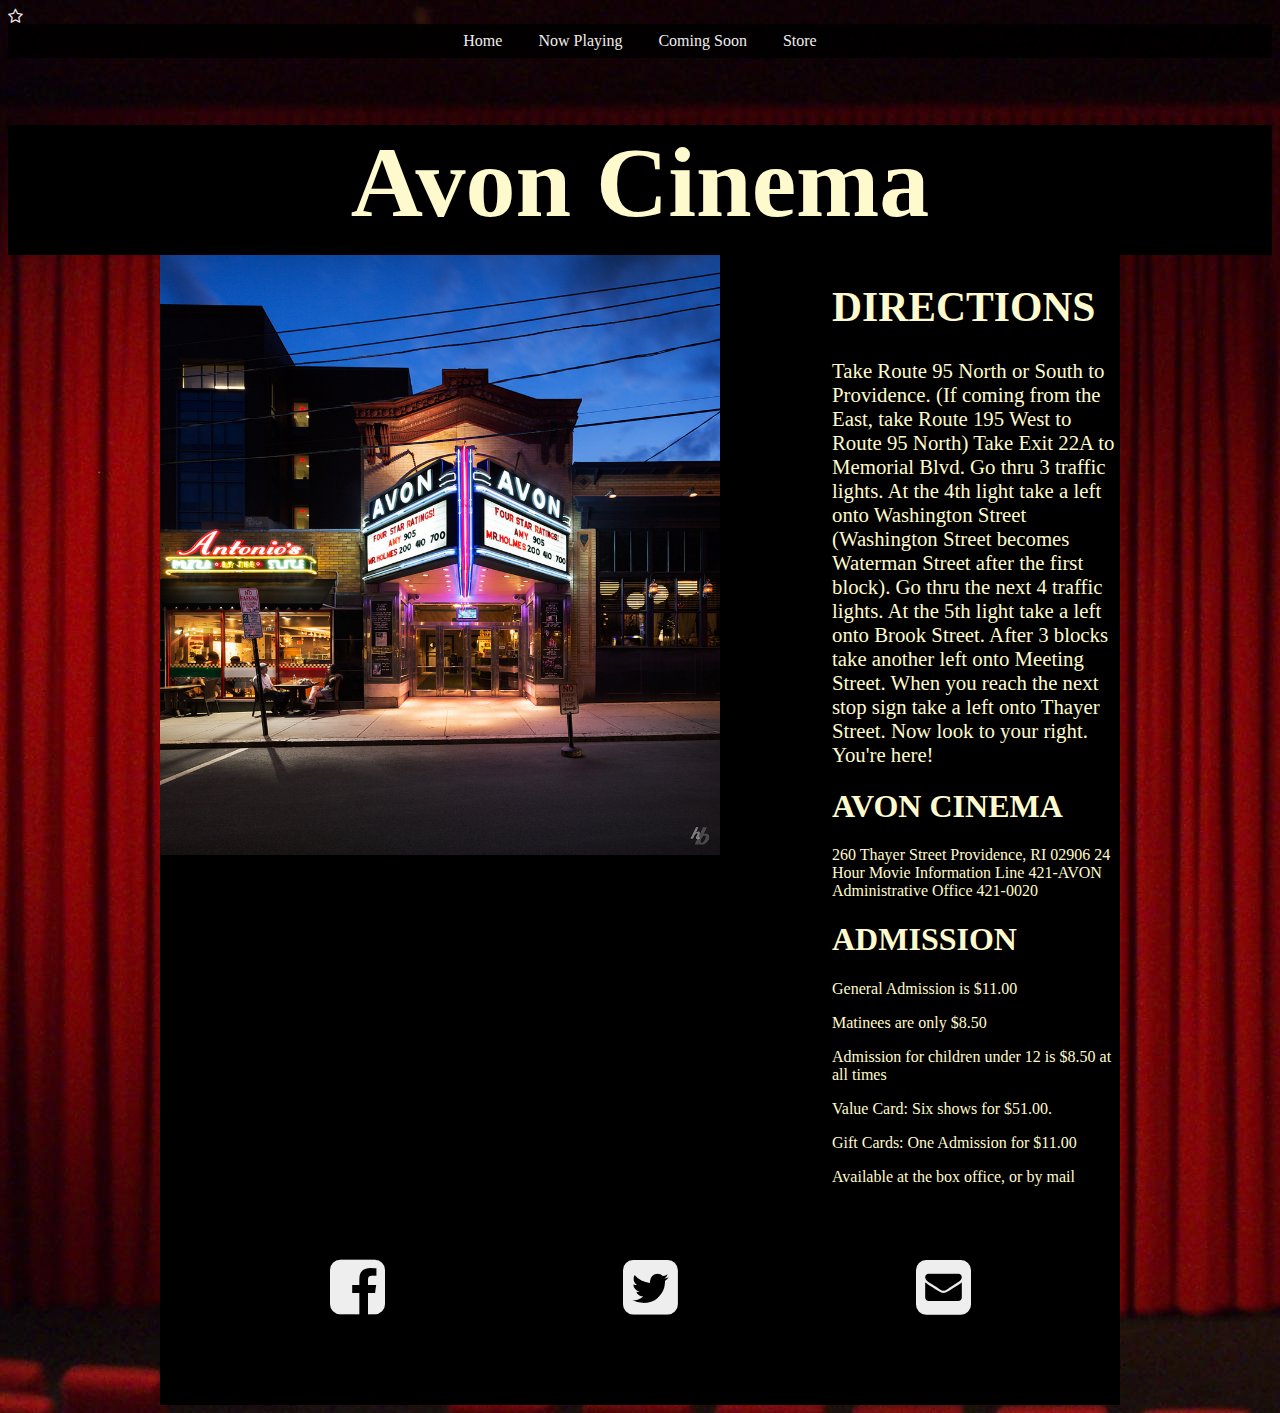
<file: index.html>
<html lang="en">
<head>
	<meta charset="UTF-8">
	<meta name="viewport" content="width=device-width, initial-scale=1.0">
<link href="css/font-awesome.css" rel="stylesheet">
<link href="css/style.css" rel="stylesheet">

<link href="https://fonts.googleapis.com/css?family=Bungee+Inline|Diplomata|Passion+One|Righteous|Scada" rel="stylesheet">

<i class="fa fa-star-o" aria-hidden="true"></i>



</head>

<body background="img/redcurtains.jpg">

<!-- Add a navButton class that contains the hamburger/nav icon from the FontAwesome collection. -->

<!-- In addition, we set the href value to '#nav' which targets the nav element below.. -->

<div class="navButton">
	<a href="#nav">
		<i class="fa fa-bars" aria-hidden="true"></i>MENU
	</a>
</div>

<!-- We add an ID of 'nav' to the nav element so our anchor can target it. -->
<nav id="nav">
	<ul>
		<li class="hiddenLink">
			<a href="#">
				<i class="fa fa-times" aria-hidden="true"></i>CLOSE
			</a>
		</li>
 		<li class="hiddenLink">&nbsp;</li>
 		<li><a href="index.html">Home</a></li>
		<li><a href="nowPlaying.html">Now Playing</a></li>
		<li><a href="comingSoon.html">Coming Soon</a></li>
		<li><a href="theStore.html">Store</a></li>
	</ul>
</nav>

	 
		<header>
			<h1>Avon Cinema</h1>
		</header>

<!-- 	<nav>

	<ul id="navbar">
		<li><a href="#">Home</a></li>
		<li><a href="#">Now Playing</a></li>
		<li><a href="#">Coming Soon</a></li>
		<li><a href="#">Admission</a></li>
	</ul>
</nav>
 -->


	<div id="main" >

	



	<div id="column1">


		<img src="img/avonoutside2.jpg" width="560" height="600">


		<iframe src="https://www.google.com/maps/embed?pb=!1m18!1m12!1m3!1d5703.751156493945!2d-71.4034490194017!3d41.82867307148532!2m3!1f0!2f0!3f0!3m2!1i1024!2i768!4f13.1!3m3!1m2!1s0x89e4452365da0b2d%3A0x5ae9246bc3983e79!2sAvon+Cinema!5e0!3m2!1sen!2sus!4v1510151189255" width="560" height="380" frameborder="0" style="border:0" allowfullscreen></iframe>
		

		
	
	</div>

<div id="sidebar">
	<h1> DIRECTIONS</h1>
	<p> Take Route 95 North or South to Providence. (If coming from the East, take Route 195 West to Route 95 North) Take Exit 22A to Memorial Blvd. Go thru 3 traffic lights. At the 4th light take a left onto Washington Street (Washington Street becomes Waterman Street after the first block). Go thru the next 4 traffic lights. At the 5th light take a left onto Brook Street. After 3 blocks take another left onto Meeting Street. When you reach the next stop sign take a left onto Thayer Street. Now look to your right. You're here!</p>



</div>

<div id="ticketinfo">
	<h1> AVON CINEMA</h1>
	<p> 

260 Thayer Street
Providence, RI 02906
24 Hour Movie Information Line 421-AVON
Administrative Office 421-0020
</p>

	<h1>ADMISSION</h1>
	<p> General Admission is $11.00</p>

 <p>Matinees are only $8.50</p>
<p>Admission for children under 12 is $8.50 at all times</p>

<p>Value Card: Six shows for $51.00.</p>
<p>Gift Cards: One Admission for $11.00</p>
<p>Available at the box office, or by mail</p>
	
</div>



<div class="clearfix"></div>


<footer>

	
	<div class="contact-info">
                

 <a href="https://www.facebook.com/avoncinema/"> <i class="fa fa-facebook-square fa-4x"></i></a>
<a href="https://twitter.com/avoncinema"> <i class="fa fa-twitter-square fa-4x"></i></a>
<a href="mailto:www.emailtheavon@gmail.com"> <i class="fa fa-envelope-square fa-4x"></i></a>


</div>



</footer>

</div>
</div>
</body>
</html>
</file>
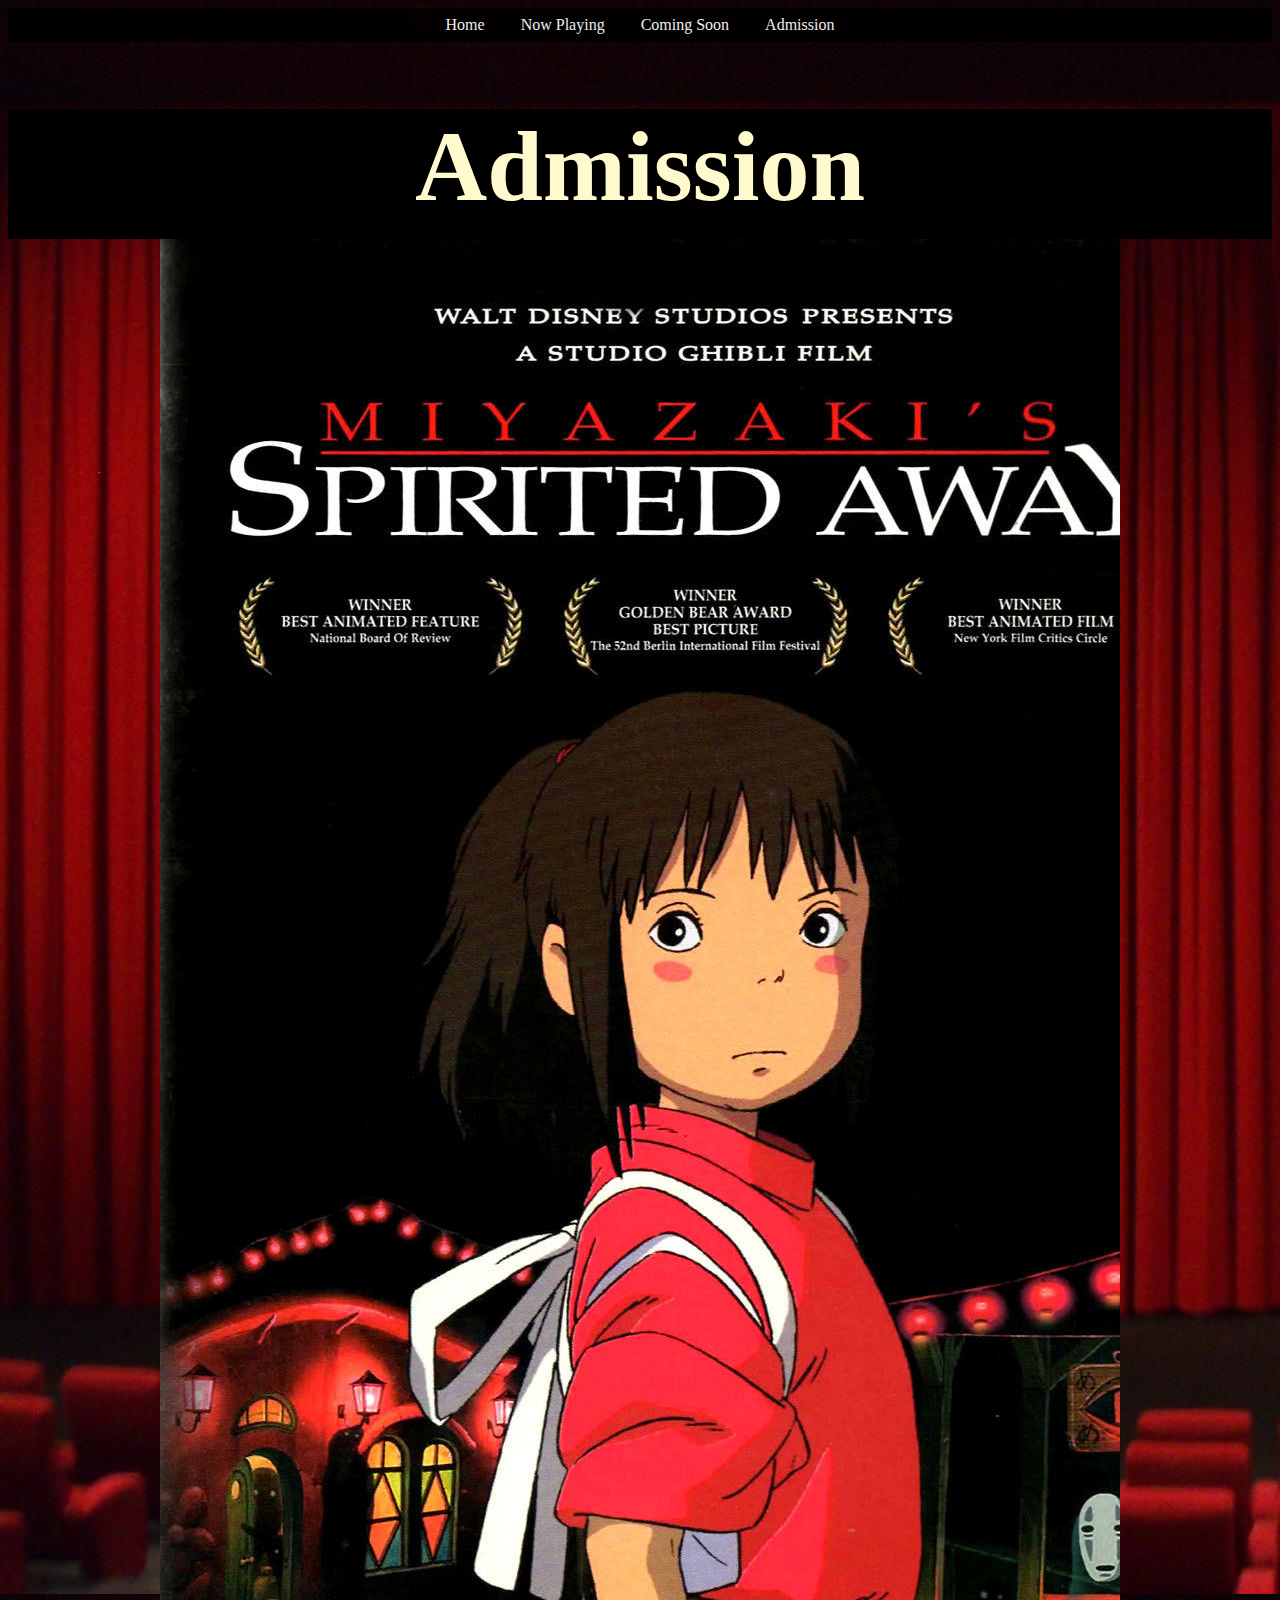
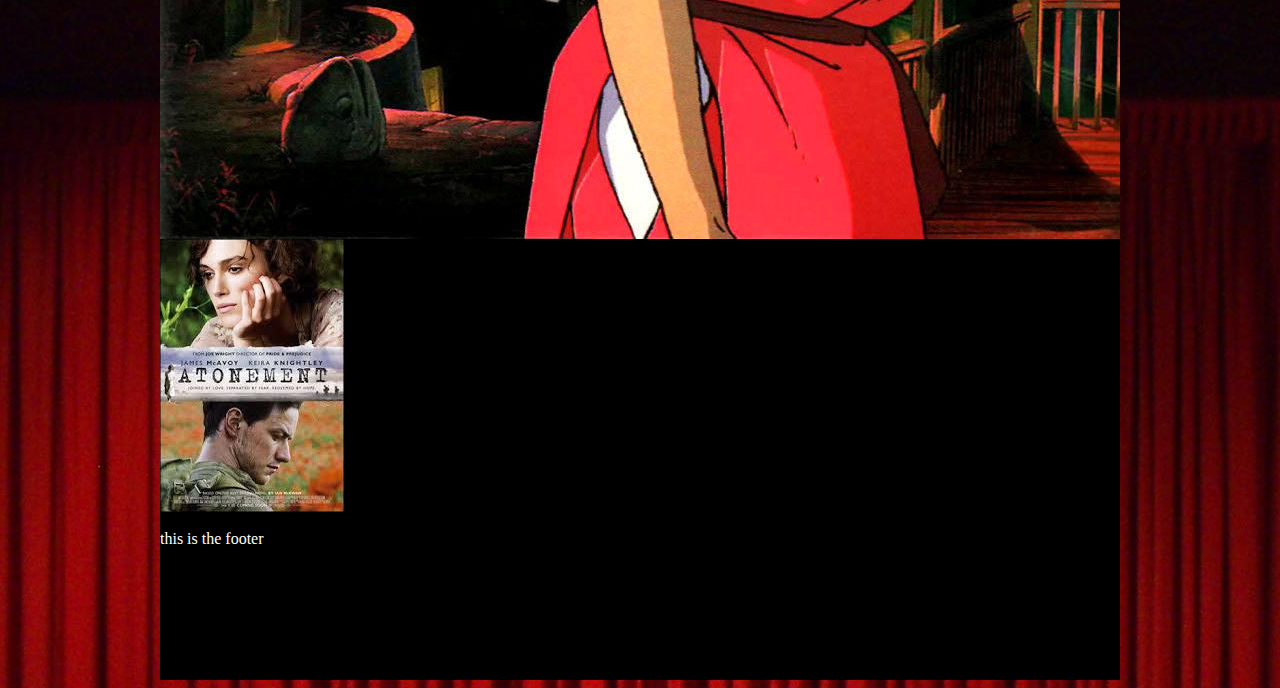
<file: Admission.html>
<html lang="en">
<head>
	<meta charset="UTF-8">
	<meta name="viewport" content="width=device-width, initial-scale=1.0">

<link href="css/style.css" rel="stylesheet">
</head>

<!-- Add a navButton class that contains the hamburger/nav icon from the FontAwesome collection. -->

<!-- In addition, we set the href value to '#nav' which targets the nav element below.. -->

<div class="navButton">
	<a href="#nav">
		<i class="fa fa-bars" aria-hidden="true"></i>MENU
	</a>
</div>

<!-- We add an ID of 'nav' to the nav element so our anchor can target it. -->
<nav id="nav">
	<ul>
		<li class="hiddenLink">
			<a href="#">
				<i class="fa fa-times" aria-hidden="true"></i>CLOSE
			</a>
		</li>
 		<li class="hiddenLink">&nbsp;</li>
 		<li><a href="index.html">Home</a></li>
		<li><a href="nowPlaying.html">Now Playing</a></li>
		<li><a href="comingSoon.html">Coming Soon</a></li>
		<li><a href="Admission.html">Admission</a></li>
	</ul>
</nav>

	 
		<header>
			<h1>Admission</h1>
		</header>





<body background="img/redcurtains.jpg">

	<div id="main">
	

<img src="img/spiritedaway.jpg">

<img src="img/atonement.jpg">





<div class="clearfix"></div>.
<footer>
	
	this is the footer





</footer>

</div>
</div>
</body>
</html>
</file>
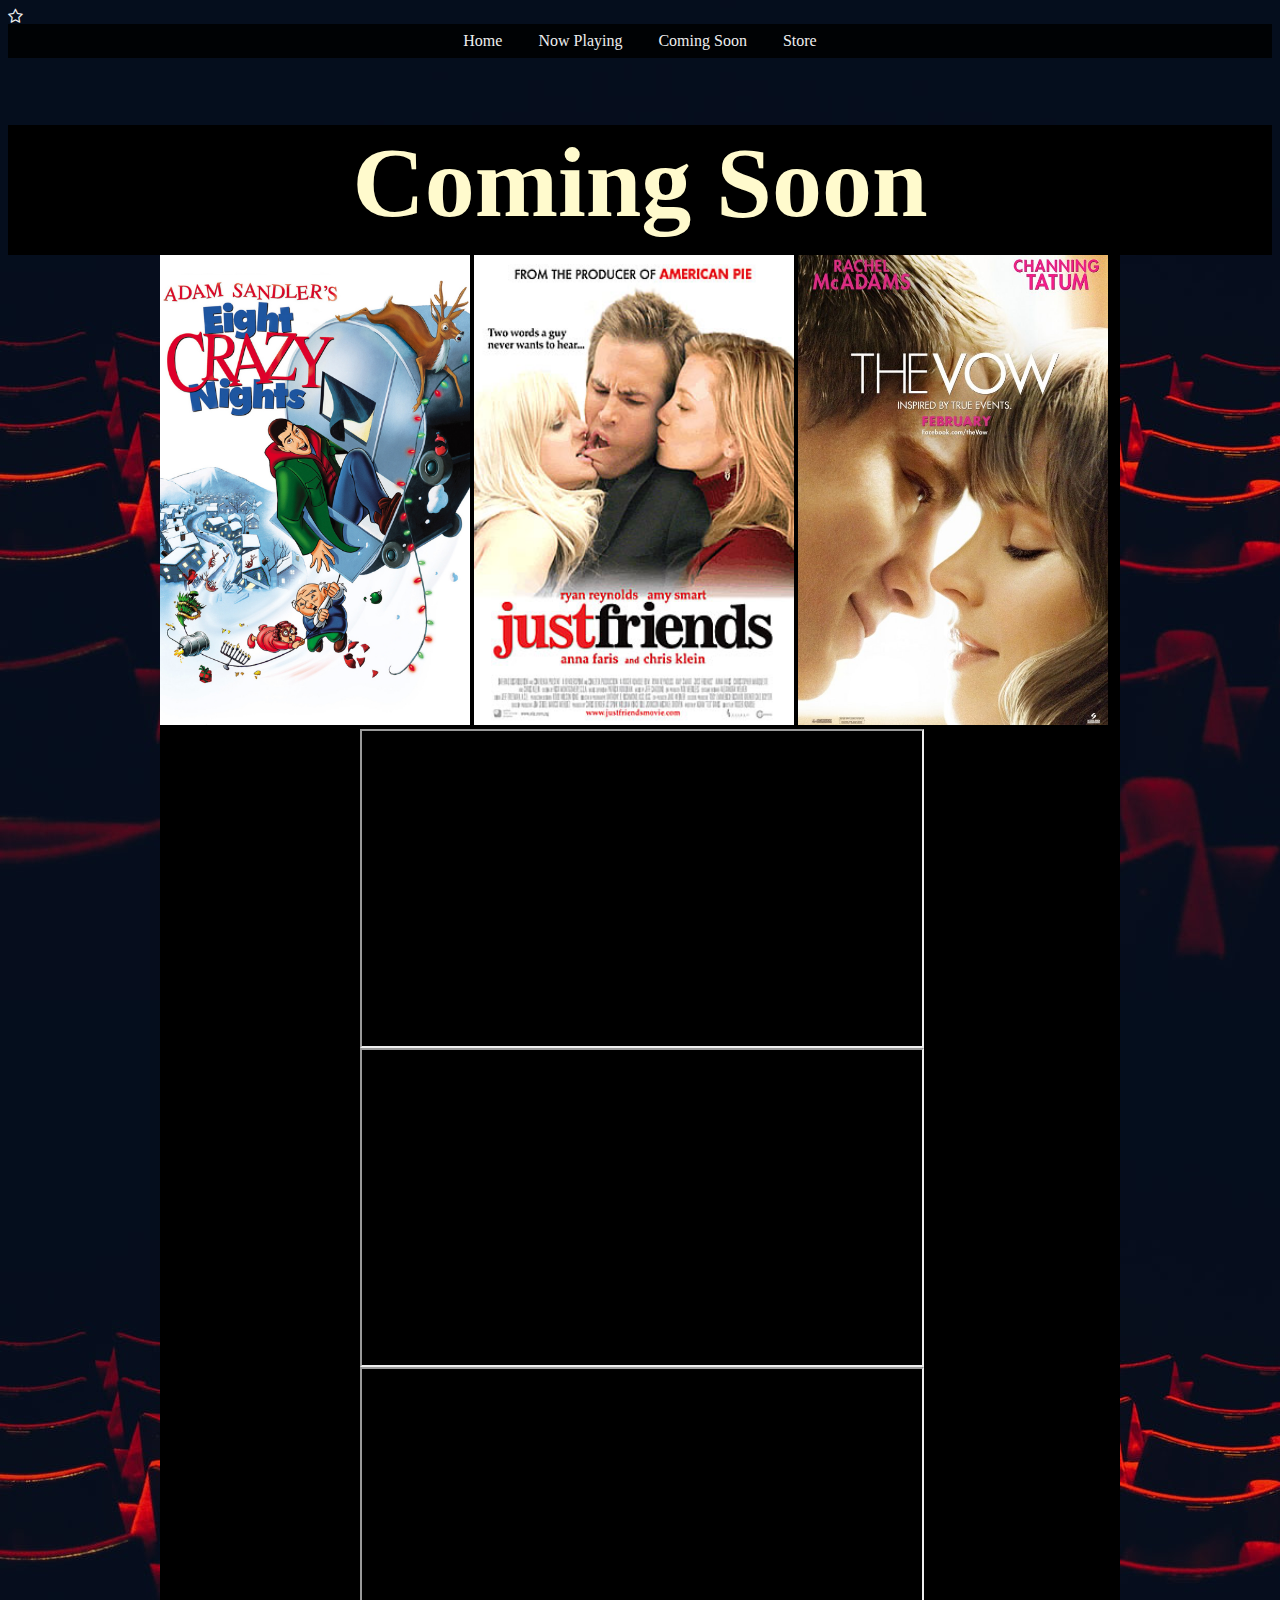
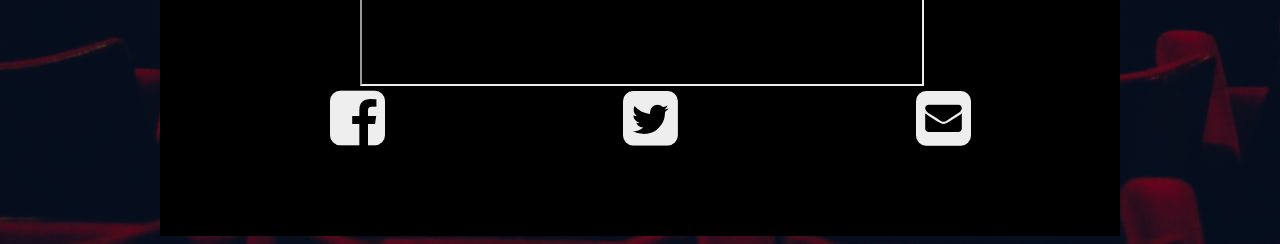
<file: comingSoon.html>
<html lang="en">
<head>
	<meta charset="UTF-8">
	<meta name="viewport" content="width=device-width, initial-scale=1.0">
<link href="css/font-awesome.css" rel="stylesheet">
<link href="css/style.css" rel="stylesheet">
<link href="https://fonts.googleapis.com/css?family=Bungee+Inline|Diplomata|Passion+One|Righteous|Scada" rel="stylesheet">

<i class="fa fa-star-o" aria-hidden="true"></i>





</head>

<body background="img/seats.jpg">

<!-- Add a navButton class that contains the hamburger/nav icon from the FontAwesome collection. -->

<!-- In addition, we set the href value to '#nav' which targets the nav element below.. -->

<div class="navButton">
	<a href="#nav">
		<i class="fa fa-bars" aria-hidden="true"></i>MENU
	</a>
</div>

<!-- We add an ID of 'nav' to the nav element so our anchor can target it. -->
<nav id="nav">
	<ul>
		<li class="hiddenLink">
			<a href="#">
				<i class="fa fa-times" aria-hidden="true"></i>CLOSE
			</a>
		</li>
 		<li class="hiddenLink">&nbsp;</li>
 		<li><a href="index.html">Home</a></li>
		<li><a href="nowPlaying.html">Now Playing</a></li>
		<li><a href="comingSoon.html">Coming Soon</a></li>
		<li><a href="theStore.html">Store</a></li>
	</ul>
</nav>










		<header>
			<h1>Coming Soon</h1>
		</header>





<!--<body background="img/redcurtains.jpg">-->

	<div id="main">



	
	
	
		<img src="img/eightcrazynights.jpg" width="310" height="470">

		<img src="img/justfriends.jpg" width="320" height="470">

		<img src="img/thevow.jpg" width="310" height="470">





<div id="trailer">
	<iframe width="560" height="315" src="https://www.youtube.com/embed/VoFIpnSGnZk" frameborder="5" allowfullscreen></iframe>

	<iframe width="560" height="315" src="https://www.youtube.com/embed/vIBBVzy5UoQ" frameborder="5" allowfullscreen></iframe>

	<iframe width="560" height="315" src="https://www.youtube.com/embed/7JoXHO3ceUY" frameborder="5" allowfullscreen></iframe>
	


</div>





<div class="clearfix"></div>


<footer>
	     
	<div class="contact-info">



 <a href="https://www.facebook.com/avoncinema/"> <i class="fa fa-facebook-square fa-4x"></i></a>
<a href="https://twitter.com/avoncinema"> <i class="fa fa-twitter-square fa-4x"></i></a>
<a href="mailto:www.emailtheavon@gmail.com"> <i class="fa fa-envelope-square fa-4x"></i></a>
</div>





</footer>

</div>
</div>
</body>
</html>
</file>
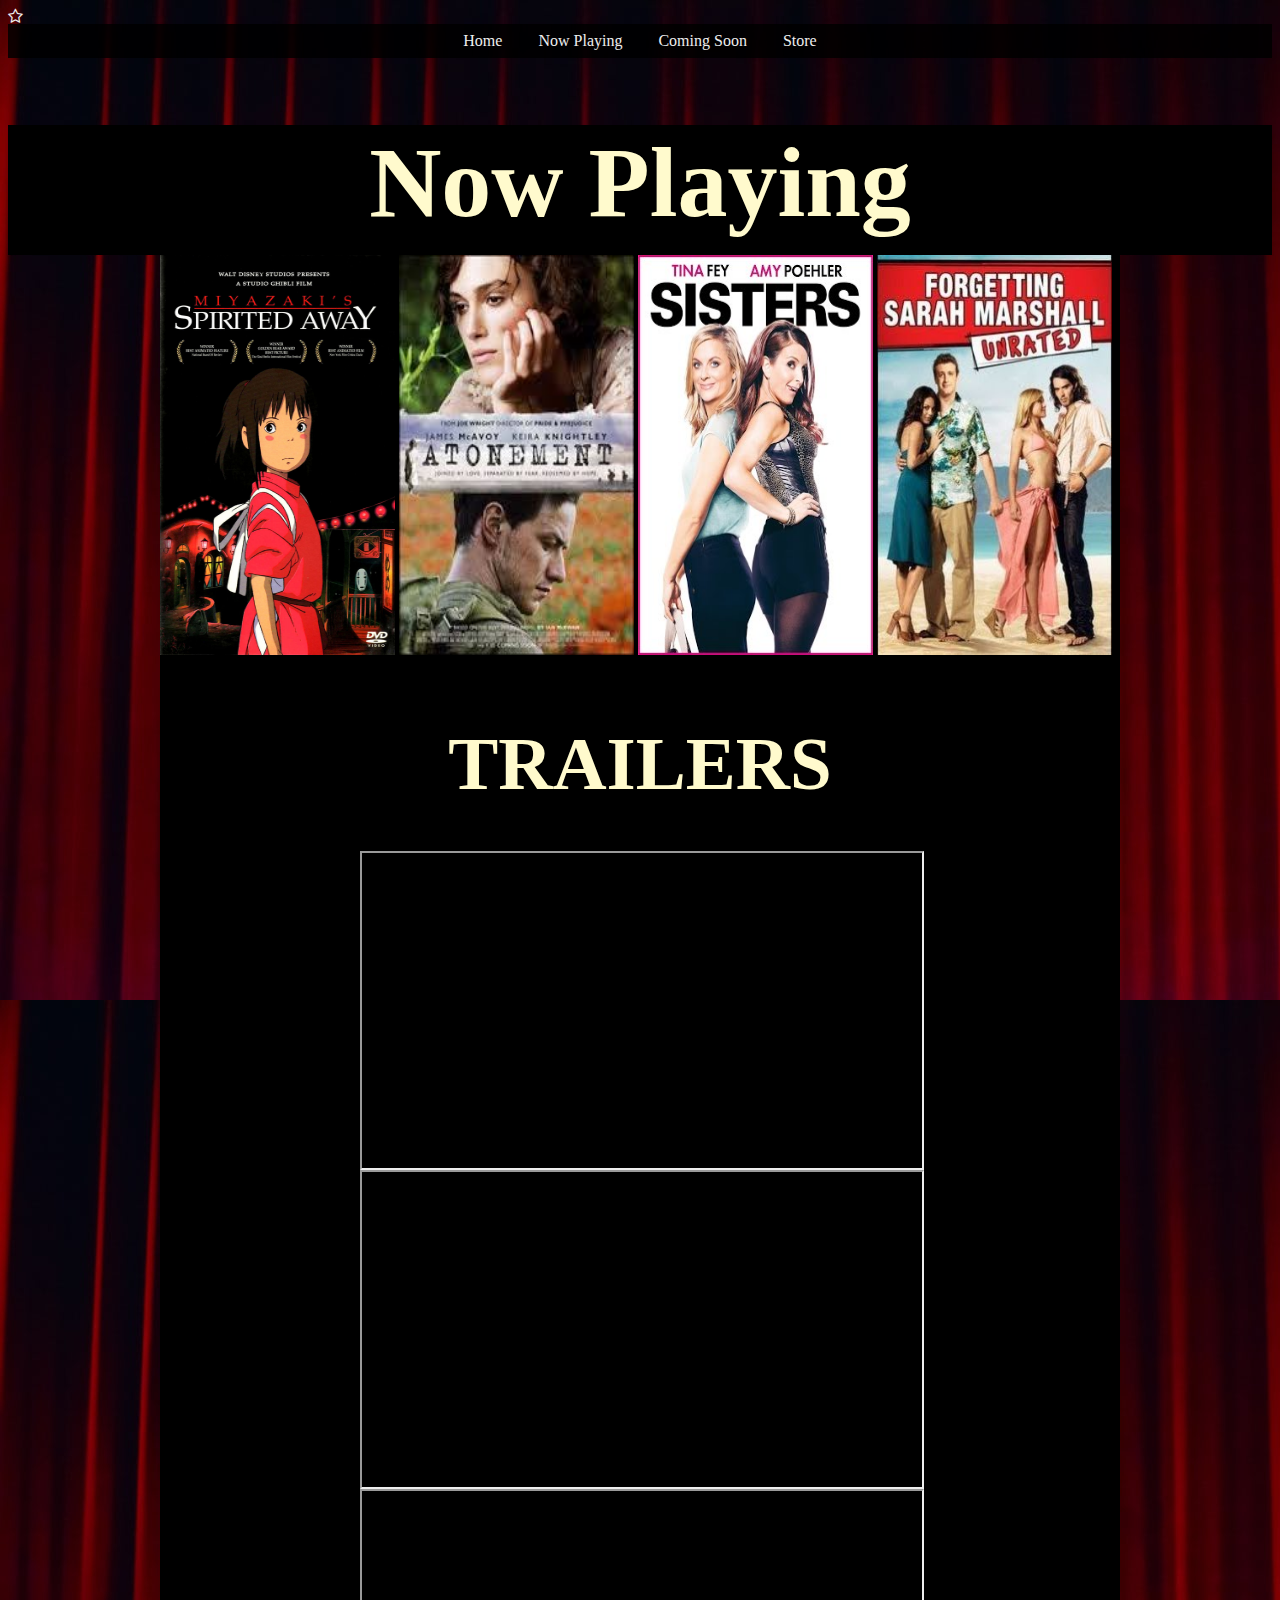
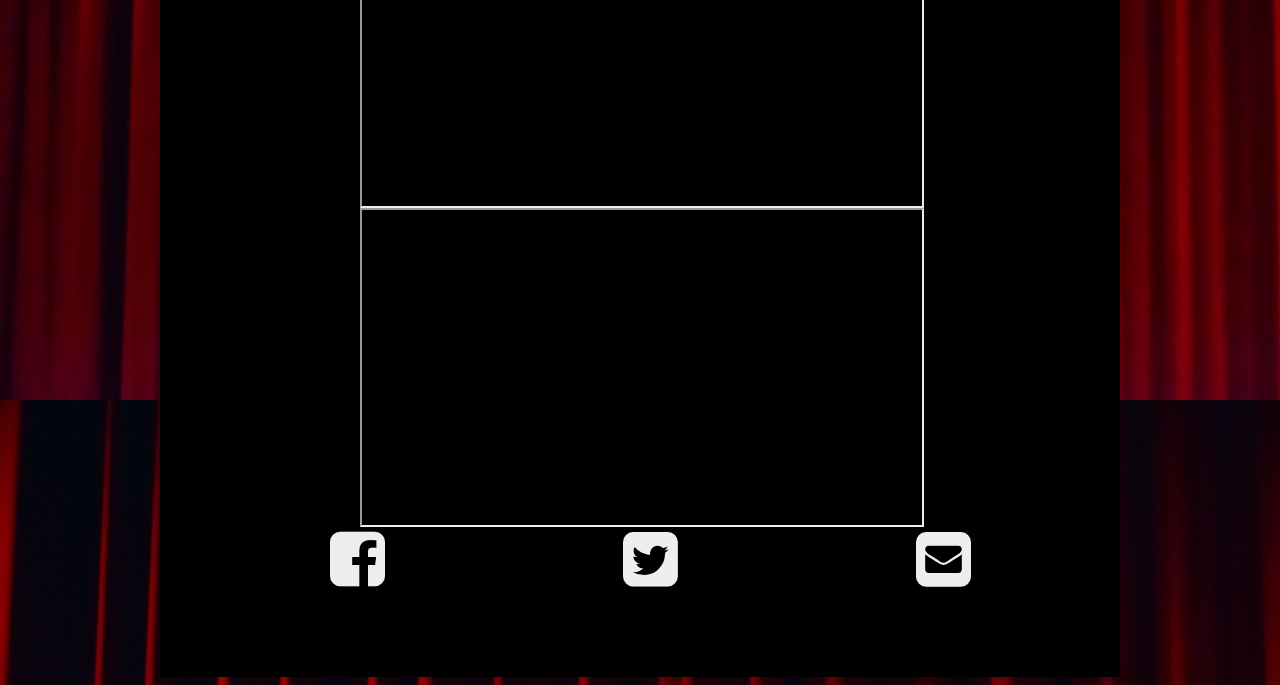
<file: nowPlaying.html>
<html lang="en">
<head>
	<meta charset="UTF-8">
	<meta name="viewport" content="width=device-width, initial-scale=1.0">
<link href="css/font-awesome.css" rel="stylesheet">
<link href="css/style.css" rel="stylesheet">
<link href="https://fonts.googleapis.com/css?family=Bungee+Inline|Diplomata|Passion+One|Righteous|Scada" rel="stylesheet">

<i class="fa fa-star-o" aria-hidden="true"></i>

</head>

<!-- Add a navButton class that contains the hamburger/nav icon from the FontAwesome collection. -->

<!-- In addition, we set the href value to '#nav' which targets the nav element below.. -->

<div class="navButton">
	<a href="#nav">
		<i class="fa fa-bars" aria-hidden="true"></i>MENU
	</a>
</div>

<!-- We add an ID of 'nav' to the nav element so our anchor can target it. -->
<nav id="nav">
	<ul>
		<li class="hiddenLink">
			<a href="#">
				<i class="fa fa-times" aria-hidden="true"></i>CLOSE
			</a>
		</li>
 		<li class="hiddenLink">&nbsp;</li>
 		<li><a href="index.html">Home</a></li>
		<li><a href="nowPlaying.html">Now Playing</a></li>
		<li><a href="comingSoon.html">Coming Soon</a></li>
		<li><a href="theStore.html">Store</a></li>
	</ul>
</nav>

	 
		<header>
			<h1>Now Playing</h1>
		</header>





<body background="img/curtains.jpg">

	<div id="main">



	
<!--<div id="column1">-->
<img src="img/spiritedaway.jpg" width="235" height="400">


<img src="img/atonement.jpg" width="235" height="400">

<img src="img/sisters.jpg" width="235" height="
400">

<img src="img/forgettingsm.jpg" width="235" height="400">

<header>
			<h2> TRAILERS</h2>
		</header>


<div id="trailer">

	<iframe width="560" height="315" src="https://www.youtube.com/embed/ByXuk9QqQkk" frameborder="5" allowfullscreen></iframe>

	<iframe width="560" height="315" src="https://www.youtube.com/embed/zRlkHu-R7yI" frameborder="5" allowfullscreen></iframe>

	<iframe width="560" height="315" src="https://www.youtube.com/embed/vRnhEjP3R-c" frameborder="5" allowfullscreen></iframe>

	<iframe width="560" height="315" src="https://www.youtube.com/embed/K4xD8ZMdJms" frameborder="5" allowfullscreen></iframe>

</div>



<div class="clearfix"></div>
<footer>
	
	<div class="contact-info">
                

 <a href="https://www.facebook.com/avoncinema/"> <i class="fa fa-facebook-square fa-4x"></i></a>
<a href="https://twitter.com/avoncinema"> <i class="fa fa-twitter-square fa-4x"></i></a>
<a href="mailto:www.emailtheavon@gmail.com"> <i class="fa fa-envelope-square fa-4x"></i></a>
</div>





</footer>
</div>
</div>
</body>
</html>
</file>
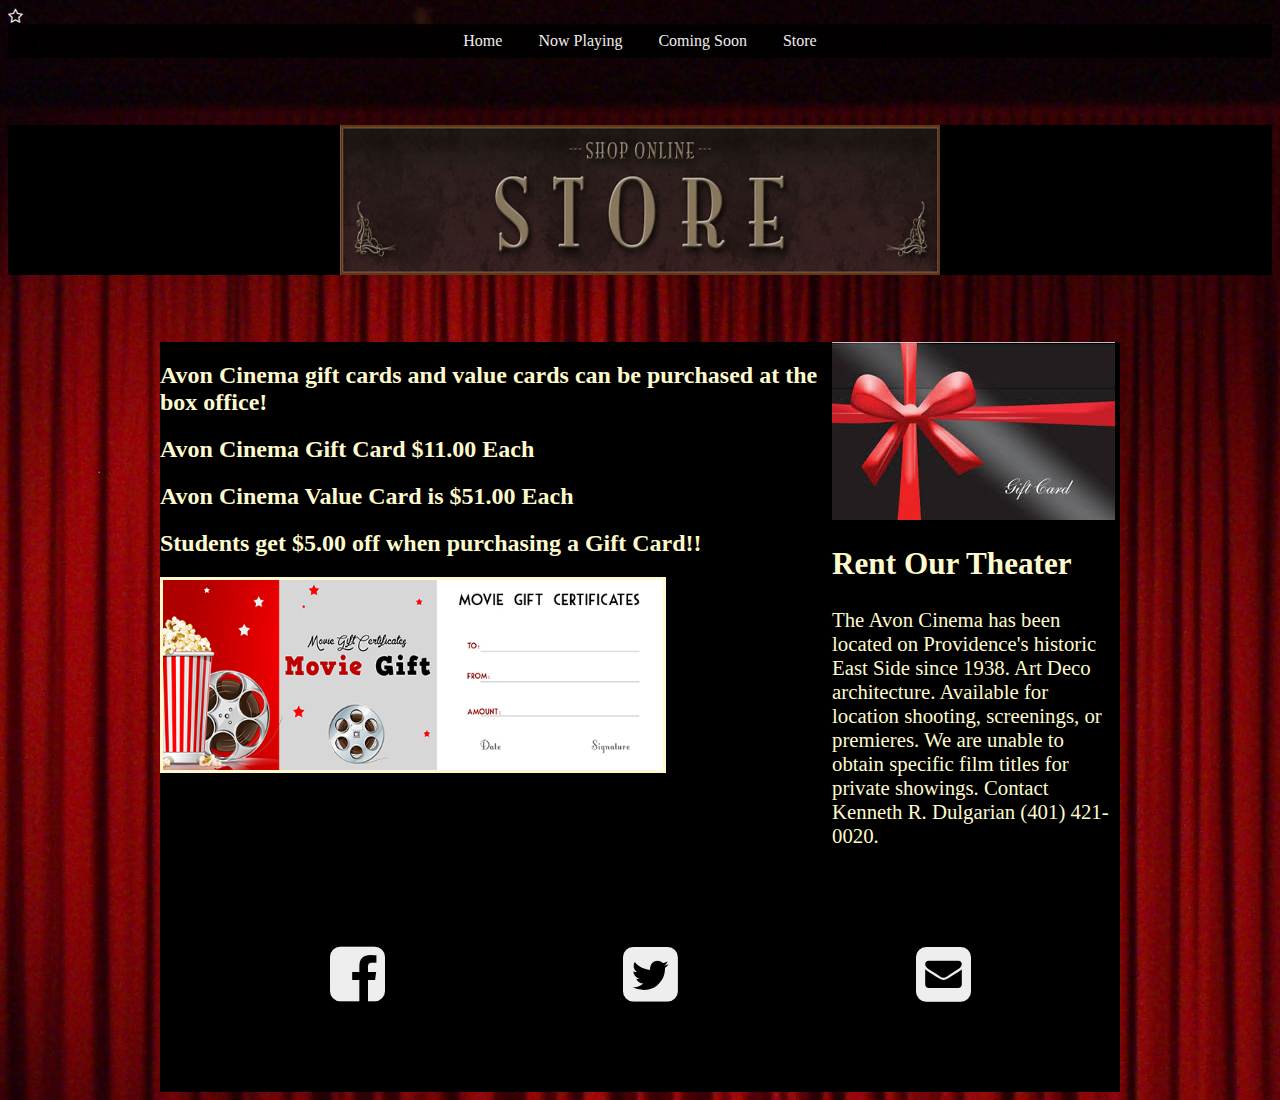
<file: theStore.html>
<html lang="en">
<head>
	<meta charset="UTF-8">
	<meta name="viewport" content="width=device-width, initial-scale=1.0">
<link href="css/font-awesome.css" rel="stylesheet">
<link href="css/style.css" rel="stylesheet">

<link href="https://fonts.googleapis.com/css?family=Bungee+Inline|Diplomata|Passion+One|Righteous|Scada" rel="stylesheet">

<i class="fa fa-star-o" aria-hidden="true"></i>



</head>

<body background="img/redcurtains.jpg">

<!-- Add a navButton class that contains the hamburger/nav icon from the FontAwesome collection. -->

<!-- In addition, we set the href value to '#nav' which targets the nav element below.. -->

<div class="navButton">
	<a href="#nav">
		<i class="fa fa-bars" aria-hidden="true"></i>MENU
	</a>
</div>

<!-- We add an ID of 'nav' to the nav element so our anchor can target it. -->
<nav id="nav">
	<ul>
		<li class="hiddenLink">
			<a href="#">
				<i class="fa fa-times" aria-hidden="true"></i>CLOSE
			</a>
		</li>
 		<li class="hiddenLink">&nbsp;</li>
 		<li><a href="index.html">Home</a></li>
		<li><a href="nowPlaying.html">Now Playing</a></li>
		<li><a href="comingSoon.html">Coming Soon</a></li>
		<li><a href="theStore.html">Store</a></li>
	</ul>
</nav>

	 
		<header>
			<h1> <img src="img/store.jpg" width="600" height="150"></h1>
		</header>

<!-- 	<nav>

	<ul id="navbar">
		<li><a href="#">Home</a></li>
		<li><a href="#">Now Playing</a></li>
		<li><a href="#">Coming Soon</a></li>
		<li><a href="#">Admission</a></li>
	</ul>
</nav>
 -->


	<div id="main" >

	



	<div id="column1">
		<h2>Avon Cinema gift cards and value cards can be purchased at the box office!</h2>

		<h2> Avon Cinema Gift Card $11.00 Each</h2>

		<h2>Avon Cinema Value Card is $51.00 Each</h2>

		<h2> Students get $5.00 off when purchasing a Gift Card!!</h2>

<img src="img/ticket.jpg" width="500" height="190" border="3">

		
	</div>
	

<div id="sidebar">
	<img src="img/giftcard.jpg">

	<h2> Rent Our Theater</h2>
	
	<p>The Avon Cinema has been located on Providence's historic East Side since 1938. Art Deco architecture.

	Available for location shooting, screenings, or premieres. We are unable to obtain specific film titles for private showings.

	Contact Kenneth R. Dulgarian
	(401) 421-0020.</p>


</div>



<div class="clearfix"></div>


<footer>
	
	<div class="contact-info">
                

 <a href="https://www.facebook.com/avoncinema/"> <i class="fa fa-facebook-square fa-4x"></i></a>
<a href="https://twitter.com/avoncinema"> <i class="fa fa-twitter-square fa-4x"></i></a>
<a href="mailto:www.emailtheavon@gmail.com"> <i class="fa fa-envelope-square fa-4x"></i></a>
</div>





</footer>

</div>
</div>
</body>
</html>
</file>
<file: css/style.css>
html{box-sizing: border-box;

}

body{
	background-color: #DC143C;
}

.navButton {
	position: fixed;
	top: 0;
	left: 0;
	width: 100%;
	z-index: 1001;
	padding: .5em;
	background-color: #333;
	border: solid #aaa;
	border-width: 0 0 1px;
}

.navButton a {
	color: #eee;
	text-decoration: none;
	padding: 0 0 0 .5em;
}

i {
 	font-size: 1em;
 	color: #eee;
 	padding: 0 1em 0 0;
 	transition: color .5s;
 }

i:hover {
 	color: #333;
 }

 #nav {
 	position: fixed;
 	top: 2em;
 	left: -72%;
 	width: 72%;
 	margin: 0;
 	height: 100%;
 	background-color: #333;
 	background-color: rgba(0,0,0,.84);
 	transition: left .5s;
}

#nav:target {
	left: 0;
}

nav {
	z-index: 1000;
}

nav ul {
	margin: 0;
	padding: 0;
	margin-top: .5em;
}
nav li {
	list-style: none;
	margin: 0;
	padding: 0;	
}

nav li a {
	color: #eee;
	text-decoration: none;
	display: block;
	padding: .5em 1em;
	transition: all .5s;
}

nav li a:hover {
	color: #eee;
	text-decoration: none;
	background-color: #eee;
	color: #333;
}

/* produces a blank line in mobile nav, but is
hidden when on wider screens. */
.hiddenLink {
	display: block;
}




header{
	background-color: #000000;
	min-height: 130px;
	color: #FFFACD;
	font-family: Bungee+Inline;
	font-size: 50px;
	text-align: center;
	

}

p{
	font-size: 1em;
}


/*img{
	width: 30%;
	height: 60%;
}*/
/*
#navbar{
	width: 1290px;
	height:60px;
	border:1px;
	background-color: 000000



}


#navbar>li{
	width: 200px;
	float: left;
	list-style: none;
	margin: 0;
	padding: 0;
	overflow: hidden;
	text-align: center;

}

li>a{
	display: block;
	color:#FFFFFF;
	line-height: 60px;
	text-align: center;
	text-decoration: none;

}*/

#main{
	background-color: #000000;
	min-height: 600px;
	max-width: 960px;
	margin: 0 auto;
	overflow: hidden;

}


#column1{

	width: 70%;
	float: left;
	min-height: 600px;	
	color: #FFFACD;


}


#sidebar{
	background-color: #000000;
	min-height: 380px;
	width: 30%;
	/*float:right;*/
	color: #FFFACD;
	float:left;
	font-size: 1.3rem;
}

#ticketinfo{
	background-color: #000000;
	float: bottom-right;
	color: #FFFACD;
	min-height: 500px;
	margin-top: 500px;
}

#trailer{
	align-items: center;
	margin-left: 200px

}



footer{
	background-color: #000000;
	min-height: 150px;
	color: #FFFFFF;
	overflow: hidden;


}



.contact-info a {
  margin-left: 170px;
  padding-top: 20px;


}



.clearfix {
	clear: both;
}

/********************************************/
/* MEDIA QUERIES */
/********************************************/

@media only screen and (min-width: 30em) {
	.navButton {
		display: none;
	}

	#nav {
	 	margin: 0;
	 	width: 100%;
	 	height: auto;
	 	background-color: #333;
	 	background-color: rgba(0,0,0,.84);
	 	position: static;
	}

	nav {
		margin: 0;
	}

	nav ul {
		text-align: center;
		margin: 0;
	}

	nav li {
		display: inline;
	}

	nav li a {
		display: inline-block;
		padding: .5em 1em;
	}

	.hiddenLink {
		display: none;
	}
}
</file>
